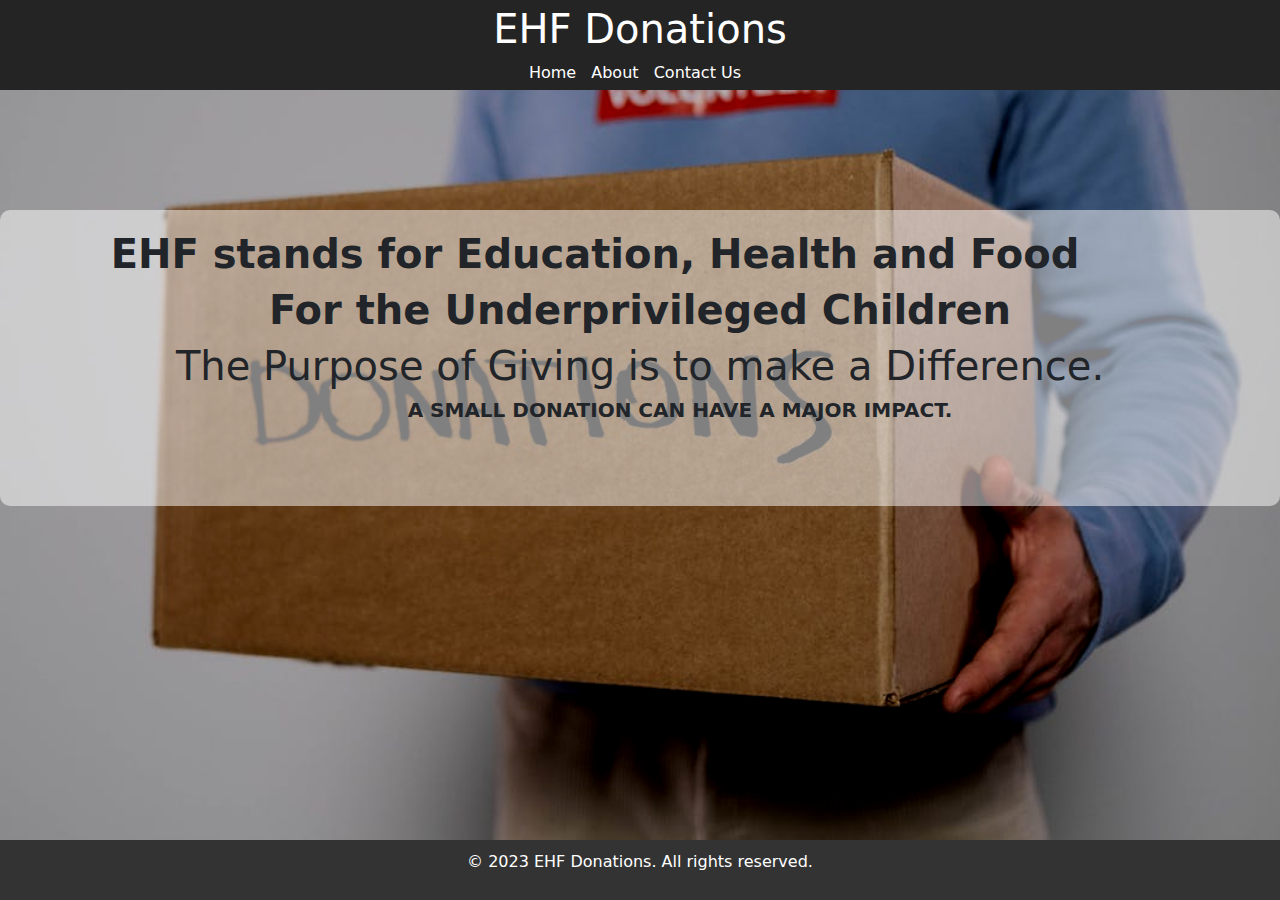
<file: index.html>
<!DOCTYPE html>
<html lang="en">

<head>
    <meta charset="UTF-8">
    <meta http-equiv="X-UA-Compatible" content="IE=edge">
    <meta name="viewport" content="width=device-width, initial-scale=1.0">
    <title>EHF Donations</title>
    <link rel="stylesheet" href="style.css">
    <link rel="stylesheet" href="https://cdn.jsdelivr.net/npm/bootstrap@5.2.0/dist/css/bootstrap.min.css">
    <link rel="stylesheet" href="https://cdn.jsdelivr.net/npm/bootstrap@5.2.0/dist/js/bootstrap.bundle.min.js">
    <link rel="icon" href="https://www.pngall.com/wp-content/uploads/7/Donation-Transparent.png" type="image/x-icon">

</head>

<body>

    <header>
        <h1>EHF Donations</h1>
        <nav>
          <ul>
            <li><a href="index.html">Home</a></li>
            <li><a href="About.html">About</a></li>
            <li><a href="contact.html">Contact Us</a></li>
          </ul>
        </nav>
      </header>

    <div id="backgroundimage"></div>
    <br><br><br><br><br>
    <div class="header-text">
<div class = "content">
        <h1 class="a"><b>EHF stands for Education, Health and Food </b></h1>
        <h1 class="b"><b>For the Underprivileged Children</b></h1>
        <h1 class="b"><b></b>The Purpose of Giving is to make a Difference.</b></h1>
        <h5 class="c"><b>A SMALL DONATION CAN HAVE A MAJOR IMPACT.</b></h5>
    </div>
    <center>
    
        <form>
            <script src="https://checkout.razorpay.com/v1/payment-button.js" data-payment_button_id="pl_M1TN1Tffg79xZJ" async>

            </script>
        </form>
    </center>

</div>
    <footer>
        <p>&copy; 2023 EHF Donations. All rights reserved.</p>
      </footer>

</body>

</html>
</file>
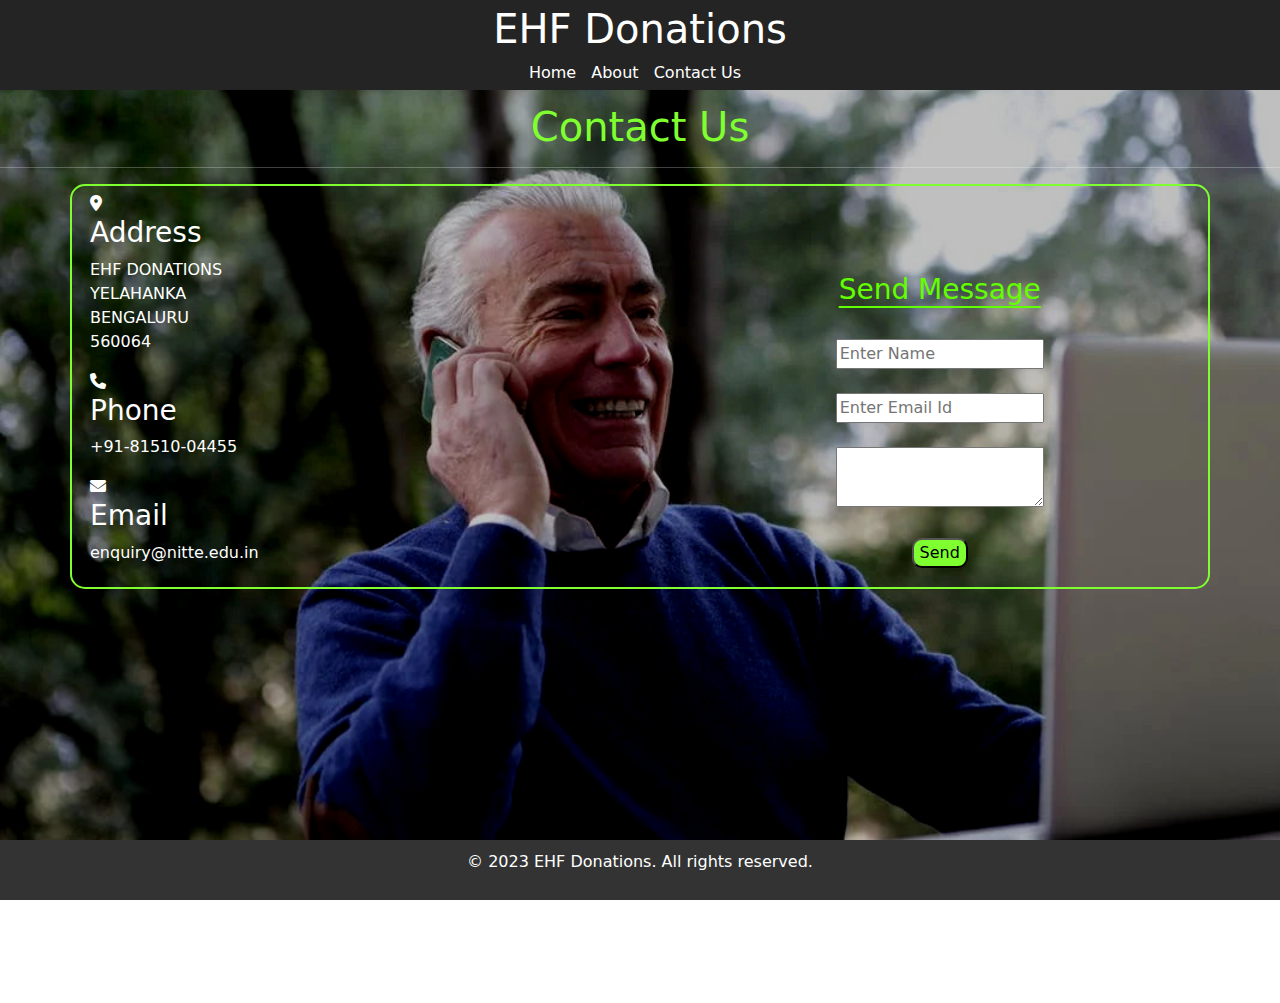
<file: contact.html>
<!DOCTYPE html>
<html lang="en">

<head>
    <meta charset="UTF-8">
    <meta http-equiv="X-UA-Compatible" content="IE=edge">
    <meta name="viewport" content="width=device-width, initial-scale=1.0">
    <link rel="stylesheet" href="contact.css">
    <link rel="stylesheet" href="https://cdnjs.cloudflare.com/ajax/libs/font-awesome/6.2.0/css/all.min.css">
    <link rel="stylesheet" href="https://cdn.jsdelivr.net/npm/bootstrap@5.2.0/dist/css/bootstrap.min.css">
    <link rel="stylesheet" href="https://cdn.jsdelivr.net/npm/bootstrap@5.2.0/dist/js/bootstrap.bundle.min.js">
    <link rel="icon" href="https://www.pngall.com/wp-content/uploads/7/Donation-Transparent.png" type="image/x-icon">
    <title>EHF Donations</title>
</head>

<body>
    <header>
        <h1>EHF Donations</h1>
        <nav>
          <ul>
            <li><a href="index.html">Home</a></li>
            <li><a href="About.html">About</a></li>
            <li><a href="contact.html">Contact Us</a></li>
          </ul>
        </nav>
      </header>
    <section class="contact">
        <div class="content">
            <center>
                <h1 class="a">Contact Us</h1><br>
            </center>
            <hr>
            <div class="container">
                <div class="abcd">
                    <div class="box">
                        <div class="icon">
                            <i class="fa-solid fa-location-dot"></i>
                        </div>
                        <div class="text">
                            <h3>Address</h3>
                            <p>EHF DONATIONS <br> YELAHANKA
                                <br> BENGALURU <br>560064</p>
                        </div>
                    </div>
                    <div class="box">
                        <div class="icon">
                            <i class="fa-sharp fa-solid fa-phone"></i>
                        </div>
                        <div class="text">
                            <h3>Phone</h3>
                            <p>+91-81510-04455</p>
                        </div>
                    </div>
                    <div class="box">
                        <div class="icon">
                            <i class="fa-solid fa-envelope"></i>
                        </div>
                        <div class="text">
                            <h3>Email</h3>
                            <p> enquiry@nitte.edu.in</p>
                        </div>
                    </div>

                </div> 
                <div class="contactform abcd">
                    <center>
                        <form action="">
                            <h3 class="b">Send Message</h3><br>

                            <div class="inputbox">
                                <input type="text" name="" required="required" placeholder="Enter Name" id="">

                            </div><br>
                            <div class="inputbox">
                                <input type="email" placeholder="Enter Email Id" name="" required="required" id="">

                            </div><br>
                            <div class="inputbox">
                                <textarea id="message" name="message" required></textarea>
                            </div><br>
                            <div class="send">
                                <input type="submit" name="" value="Send" required="required" id="bob">
                            </div>
                        </form>
                    </center>
                </div>
            </div>
            <br>

        </div>
    </section>
    <footer>
        <p>&copy; 2023 EHF Donations. All rights reserved.</p>
      </footer>
</body>

</html>
</file>
<file: style.css>
body {
  background-image: url("images/bg3.jpg");
  background-size:cover;
  background-repeat: no-repeat;
  background-attachment: fixed;
  margin: 0;
  padding: 0;
}

body:after {
  content: "";
  position: fixed;
  top: 0;
  bottom: 0;
  left: 0;
  right: 0;
  background: rgba(0.7, 0.5, 0.1, 0.1);
  pointer-events: none;
  background-blend-mode: darken;
  z-index: -1;
  position: relative;
}

header {
  background-color: #242424;
  color: white;
  padding: 5px;
  text-align: center;
}

h1 {
  margin: 0;
  text-align:center;
  font-size: 50px;
}

nav ul {
  list-style-type: none;
  margin: 0;
  padding: 0;
}

nav ul li {
  display: inline;
  margin-right: 10px;
}

nav ul li a {
  color: white;
  text-decoration: none;
}

.a {
  margin-left: -90px;
}
.c {
  margin-left: 80px;
}
.btn {
  background-color: green;
  color: red;
  margin-left: 630px;
}
form {
  align-self: center;
}

  form{
    margin-top: 4rem;
  }


@media (max-width: 780px)and(min-width:451px){
  body {
    background-size:178rem;
  }
 
form{
  margin-top: 10rem;
}
}
footer {
  position: fixed;
  left: 0;
  bottom: 0;
  width: 100%;
  background-color: #333;
  color: white;
  text-align: center;
  padding: 10px;
}
.header-text {
  background-color: rgba(255, 255, 255, 0.5);
  padding: 20px;
  border-radius: 10px;
  width: 100%;
  max-width: 1400px;
  margin: 0 auto;
}
h5 {
  text-align: center;
}
</file>
<file: contact.css>
body {
  background-image: url("images/ContactUs.jpg");
  background-size:cover;
  background-repeat: no-repeat;
  background-attachment: fixed;
}
body:after {
  content: "";
  position: fixed;
  top: 0;
  bottom: 0;
  left: 0;
  right: 0;
  background: rgba(0.7, 0.5, 0.1, 0.1);
  pointer-events: none;
  background-blend-mode: darken;
  z-index: -1;
  position: relative;
}
header {
  background-color: #242424;
  color: white;
  padding: 5px;
  text-align: center;
}

h1 {
  margin: 0;
  text-align:center;
  font-size: 50px;
}

nav ul {
  list-style-type: none;
  margin: 0;
  padding: 0;
}

nav ul li {
  display: inline;
  margin-right: 10px;
}

nav ul li a {
  color: white;
  text-decoration: none;
}
.contact {
  color: white;
  position: relative;
  min-height: 100vh;
  justify-content: center;
  flex-direction: column;
}
.container {
  border: solid #7fff30 2px;
  border-radius: 15px;
}
.a {
  color: #7fff30;
  margin-top: 13px;
  margin-bottom: -1.5rem;
}

.b {
  color: #62ff00;
  text-decoration: underline;
  text-underline-position: under;
}

#bob {
  background-color: #7fff30;
  border-radius: 10PX;
}

#bob:hover {
  background-color:#00a70e;
}

.abcd {
  margin: auto;
  padding: 6px;
  border: #ff004f;
  border-width: 3px;
  display: inline-block;
}

.contactform {
  margin-left: 35rem;
  padding-top: 2rem;
}

footer {
  position: fixed;
  left: 0;
  bottom: 0;
  width: 100%;
  background-color: #333;
  color: white;
  text-align: center;
  padding: 10px;
}
textarea {
  width: 100%;
  padding: 5px;
  margin-top: 5px;
}
</file>
